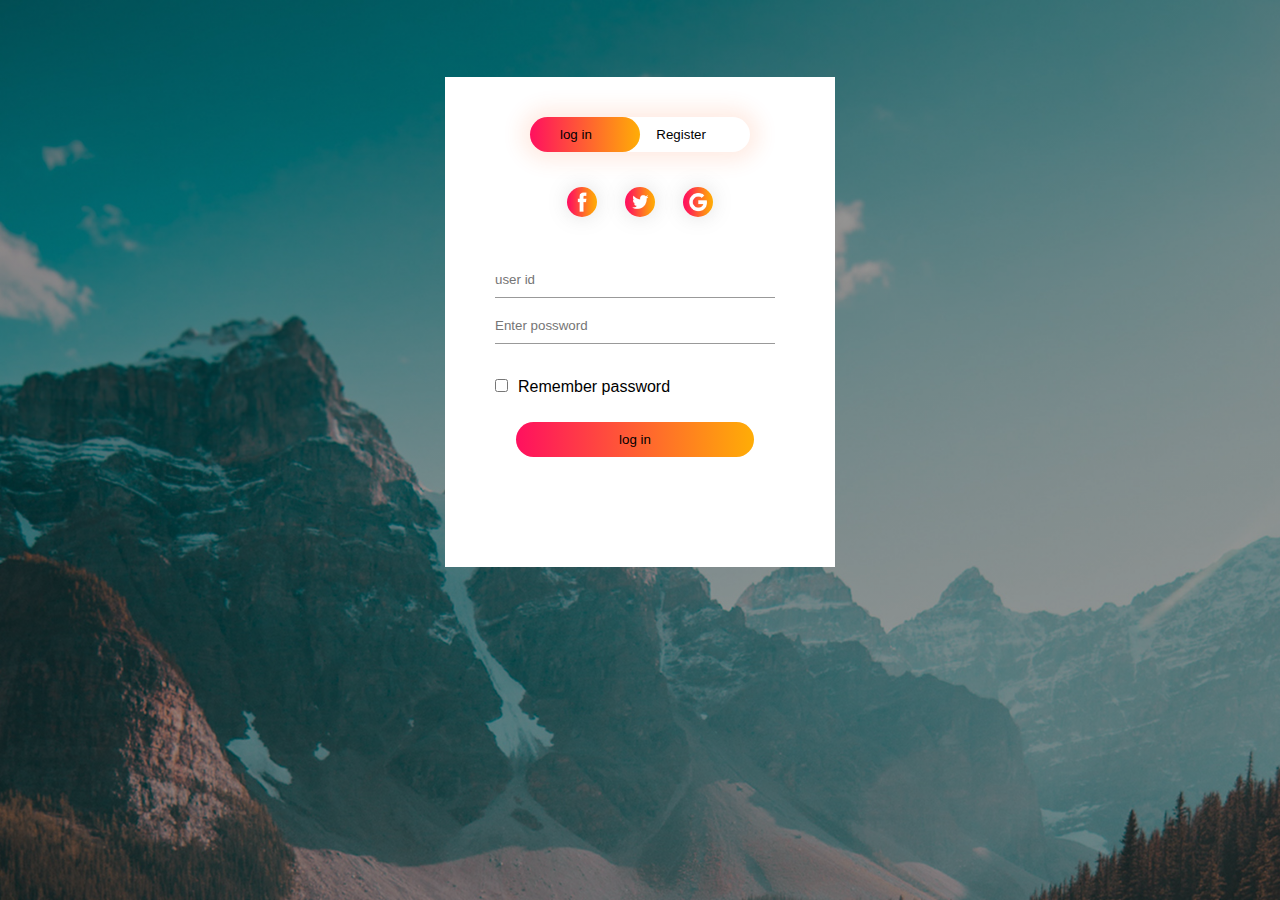
<file: index.html>
<html>
<head>
    <title>login and Registration Form</title>
    <link rel="stylesheet"href="style.css">
    </head>
    <body>
    <div class="hero">
        <div class="form-box">
            <div class="button-box">
                <div id="btn"></div>
            <button type="button" class="toggle-btn" onclick="login()">log in</button>
            <button type="button" class="toggle-btn" onclick="Register()">Register</button>
            
        </div>
    <div class="social-icons">
        <img src="fb.png">
        <img src="tw.png">
        <img src="gp.png">
        </div>
        
        <form id="login" class="input-group">
        <input type="text"class="input-field"placeholder="user id"required>
        <input type="text"class="input-field"placeholder="Enter possword"required>
        <input type="checkbox" class="check-box"><span>Remember password</span>
        <button type="submit"class="submit-btn">log in</button>
        </form>
            <form id="Register" class="input-group">
        <input type="text"class="input-field"placeholder="user id"required>
        <input type="emsil"class="input-field"placeholder="Email id"required>
        <input type="text"class="input-field"placeholder="Enter possword"required>
        <input type="checkbox" class="check-box"><span>I agree to the terms & conditions</span>
        <button type="submit"class="submit-btn">Register</button>
        </form>
        </div>
        </div>
     <script>
        var x=document.getElementById("login");
        var y=document.getElementById("Register");
        var z=document.getElementById("btn");
             function Register(){
                 x.style.left="-400px";
                 y.style.left="50px";
                 z.style.left="110px";
             }
         function login(){
                 x.style.left="50px";
                 y.style.left="450px";
                 z.style.left="0";
             }
         </script>
    </body>
</html>
</file>
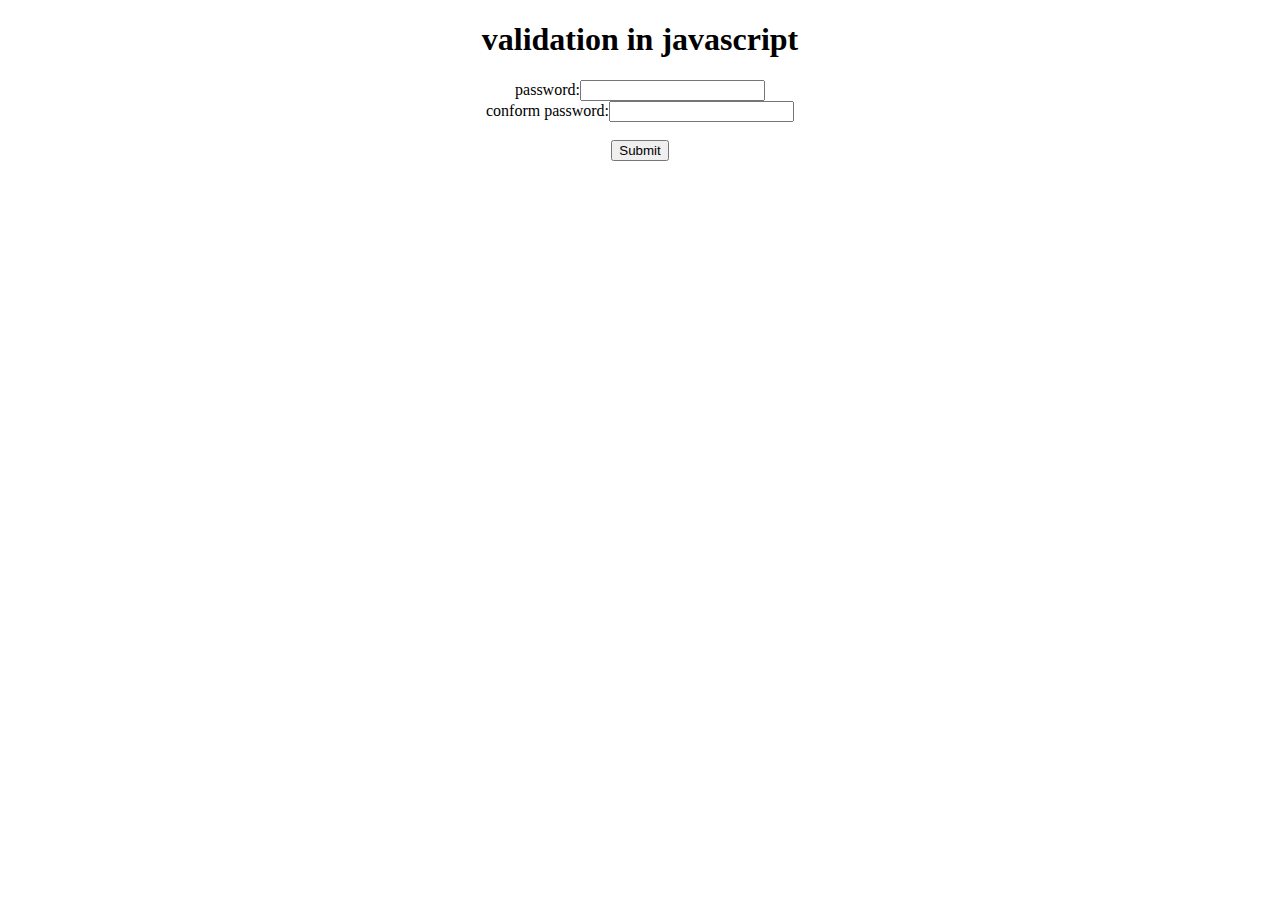
<file: formvalidation.html>
<!DOCTYPE html>
<html>
<head>
	<title>validation in javascript</title>
</head>
<body>
	<center>
	<h1>validation in javascript</h1>
	<form name="myform" method="post" onsubmit=" return validpassword()"action="sucess.html">
		password:<input type="password" name="pass1">
		<br>
		conform password:<input type="password" name="pass2">
		<br><br>
        <input type="submit" name="check">
</form>
	<script>
		function validpassword() {
			var password=document.myform.pass1.value;
			var cpassword=document.myform.pass2.value;
			if(password.length<6){
				alert("password must contain 6 characters");
				return false;
			}
			if(password==cpassword){
				return true;
			}
			else{
				alert("password and conform password must br same");
				return false;
			}
		}

	</script>
</center>
</body>
</html>
</file>
<file: style.css>
*{
    margin: 0;
    padding: 0;
    font-family: sans-serif;
}
.hero{
    height: 100%;
    width: 100%;
    background-image: linear-gradient(rgba(0,0,0,0.4),rgba(0,0,0,0.4)),url(banner.jpg);
    background-position: center;
    background-size:cover;
    position: absolute;
}
.form-box{
    width: 380px;
    height: 480px;
    position: relative;
    margin: 6% auto;
    background: #fff;
    padding: 5px;
    overflow: hidden;
}
.button-box{
    width: 220px;
    margin: 35px auto;
    position: relative;
    box-shadow: 0 0 20px 9px #ff61241f;
    border-radius: 30px;
}
.toggle-btn{
    padding: 10px 30px;
    cursor: pointer;
    background: transparent;
    border: 0;
    outline: none;
    position:relative;
}
#btn{
    top: 0;
    left: 0;
    position: absolute;
    width: 110px;
    height: 100%;
    background: linear-gradient(to right,#ff105f,#ffad06);
    border-radius: 30px;
    transition: .5s;
}
.social-icons{
    margin: 30px auto;
    text-align: center;
    
}
.social-icons img{
    width: 30px;
    margin: 0 12px;
    box-shadow: 0 0 20px 0 #7f7f7f3d;
    cursor: pointer;
    border-radius: 50%;
}
.input-group{
    top:180px;
    position: absolute;
    width: 280px;
    transition: .5s;
    
}
.input-field{
    width:100%;
    padding: 10px 0;
    margin: 5px 0;
    border-left:0;
    border-top:0;
    border-right: 0;
    border-bottom: 1px solid #999;
    outline: none;
    background: transparent;
}
.submit-btn{
    width: 85%;
    padding: 10px 30px;
    cursor:pointer;
    display: block;
    margin: auto;
    background:linear-gradient(to right,#ff105f,#ffad06);
    border:0;
    outline: none;
    border-radius: 30px;
    
}
.check-box{
    margin: 30px 10px 30px 0;
    
}
.span{
    color: #777;
    font-size: 12px;
    bottom:68px;
    position: absolute;
}
#login{
    left:50px;
    
}
#Register{
    left: 450px;
}
</file>
